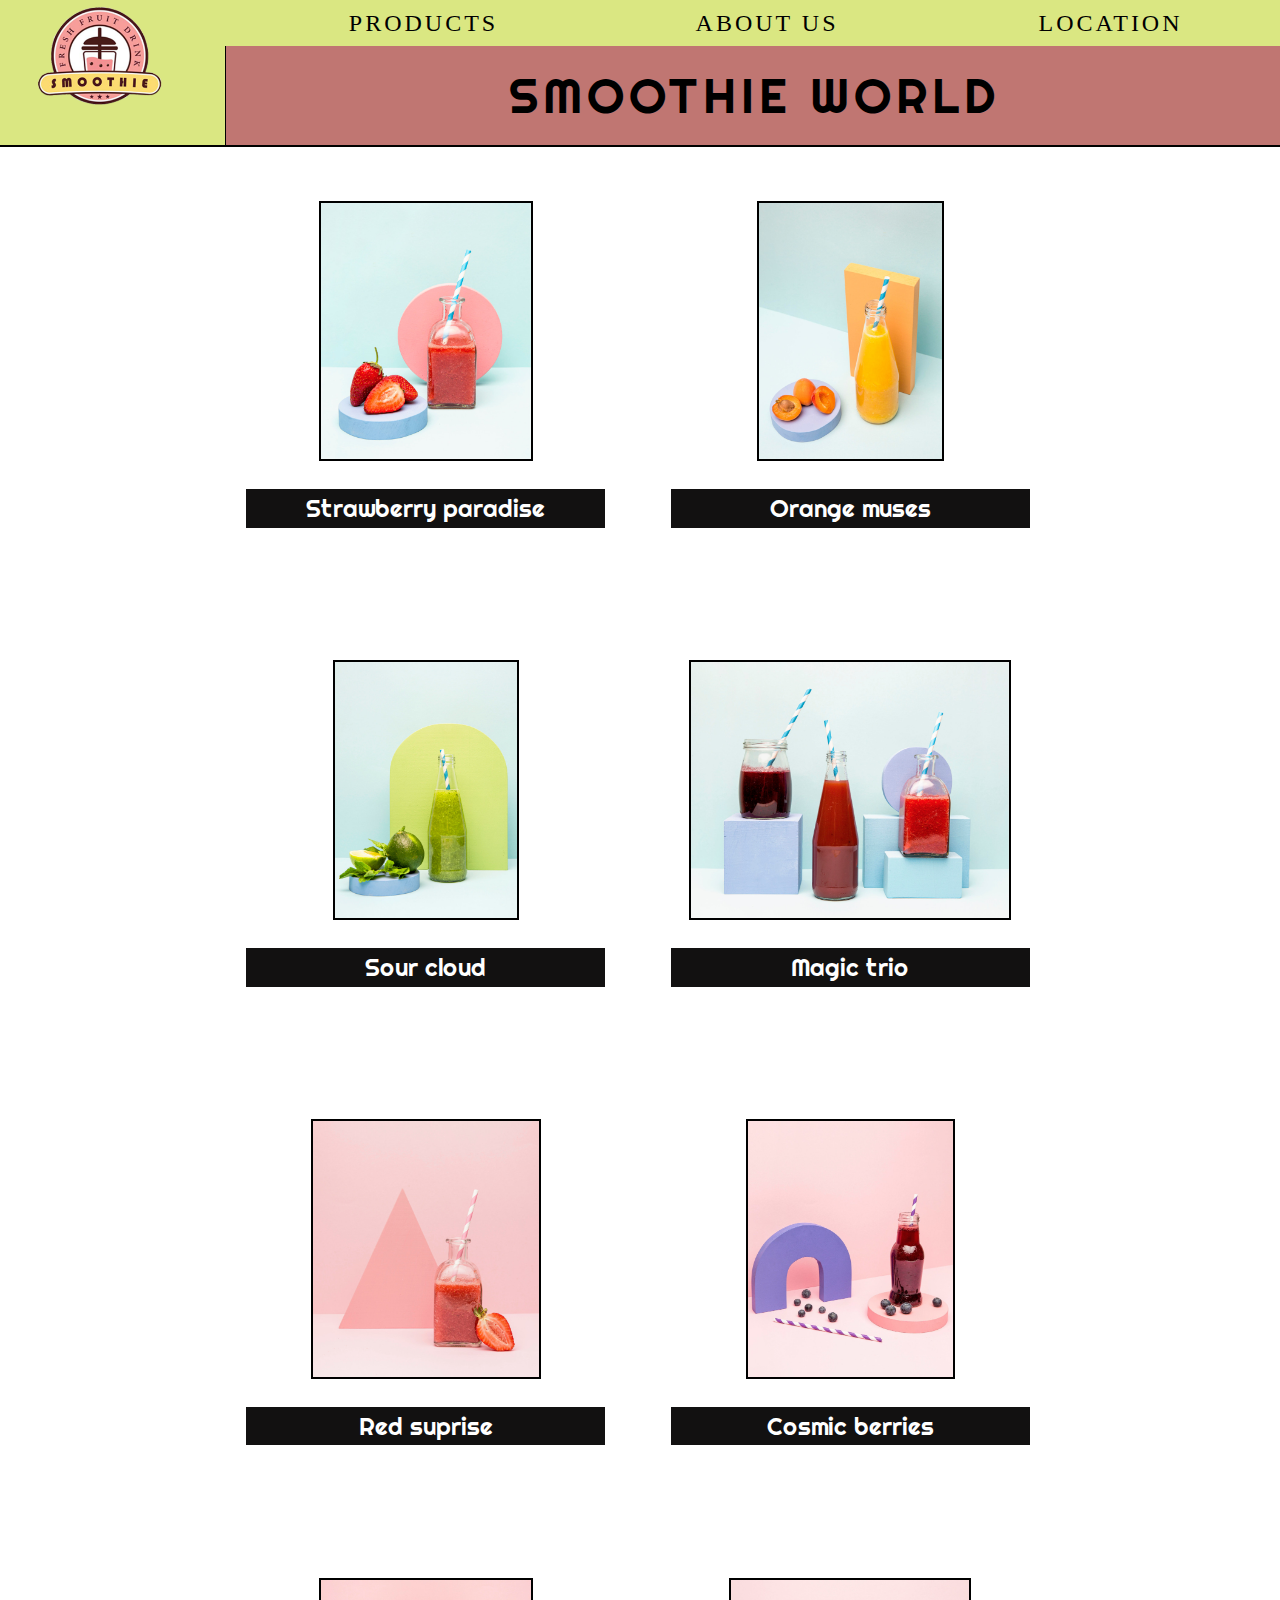
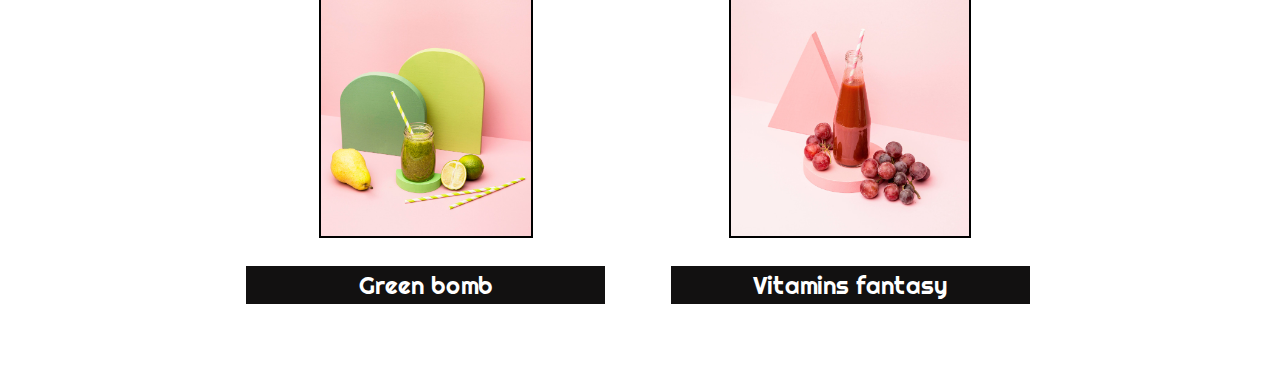
<file: index.html>
<!DOCTYPE html>
<html lang="en">
<head>
    <meta charset="UTF-8">
    <meta http-equiv="X-UA-Compatible" content="IE=edge">
    <meta name="viewport" content="width=device-width, initial-scale=1.0">
    <title>Smoothie World</title>
    <link rel="stylesheet" href="style.css">
    <link rel="preconnect" href="https://fonts.googleapis.com">
<link rel="preconnect" href="https://fonts.gstatic.com" crossorigin>
<link href="https://fonts.googleapis.com/css2?family=Righteous&display=swap" rel="stylesheet">


<link rel="preconnect" href="https://fonts.googleapis.com">
<link rel="preconnect" href="https://fonts.gstatic.com" crossorigin>
<link href="https://fonts.googleapis.com/css2?family=Nanum+Gothic+Coding&display=swap" rel="stylesheet">

<link rel="shortcut icon" href="logo.png">
</head>
<body id="body_index">
    <header>
    <section id="logo"><a href="index.html"><img src="logo.png" alt="logo"  width="100%" style="margin-top: -4%;"></a></section>
    <section id="banner_mobile">SMOOTHIE WORLD</section>
    <a href="location.html"><section class="menu" >LOCATION</section></a>
    <a href="aboutus.html"> <section class="menu"> ABOUT US</section></a>
    <a href="index.html"><section class="menu"> PRODUCTS</section></a>
    <section id="banner">SMOOTHIE WORLD</section>
</header>

<main>
    <section class="smoothie"><img src="strawberryparadise1.jpg" alt="" class="smoothieimg">
        <p class="name">Strawberry paradise</p>
    </section>
    <section class="smoothie"><img src="orange_muses1.jpg" alt=""class="smoothieimg">
        <p class="name">Orange muses</p>
    </section>
    <section class="smoothie"><img src="sourcloud1.jpg" alt=""class="smoothieimg">
        <p class="name">Sour cloud</p>
    </section>
    <section class="smoothie"><img src="magictrio1.jpg" alt=""class="smoothieimg" id="magictrioo">
        <p class="name">Magic trio</p>
    </section>
    <section class="smoothie"><img src="redsuprise1.jpg" alt=""class="smoothieimg">
        <p class="name">Red suprise</p>
    </section>
    <section class="smoothie"><img src="cosmicberries1.jpg" alt=""class="smoothieimg">
        <p class="name">Cosmic berries</p>
    </section>
    <section class="smoothie"><img src="greenbomb1.jpg" alt=""class="smoothieimg">
        <p class="name">Green bomb</p>
    </section>
    <section class="smoothie"><img src="vitaminsfantasy1.jpg" alt=""class="smoothieimg">
        <p class="name">Vitamins fantasy</p>
    </section>
</main>
</body>
</html>
</file>
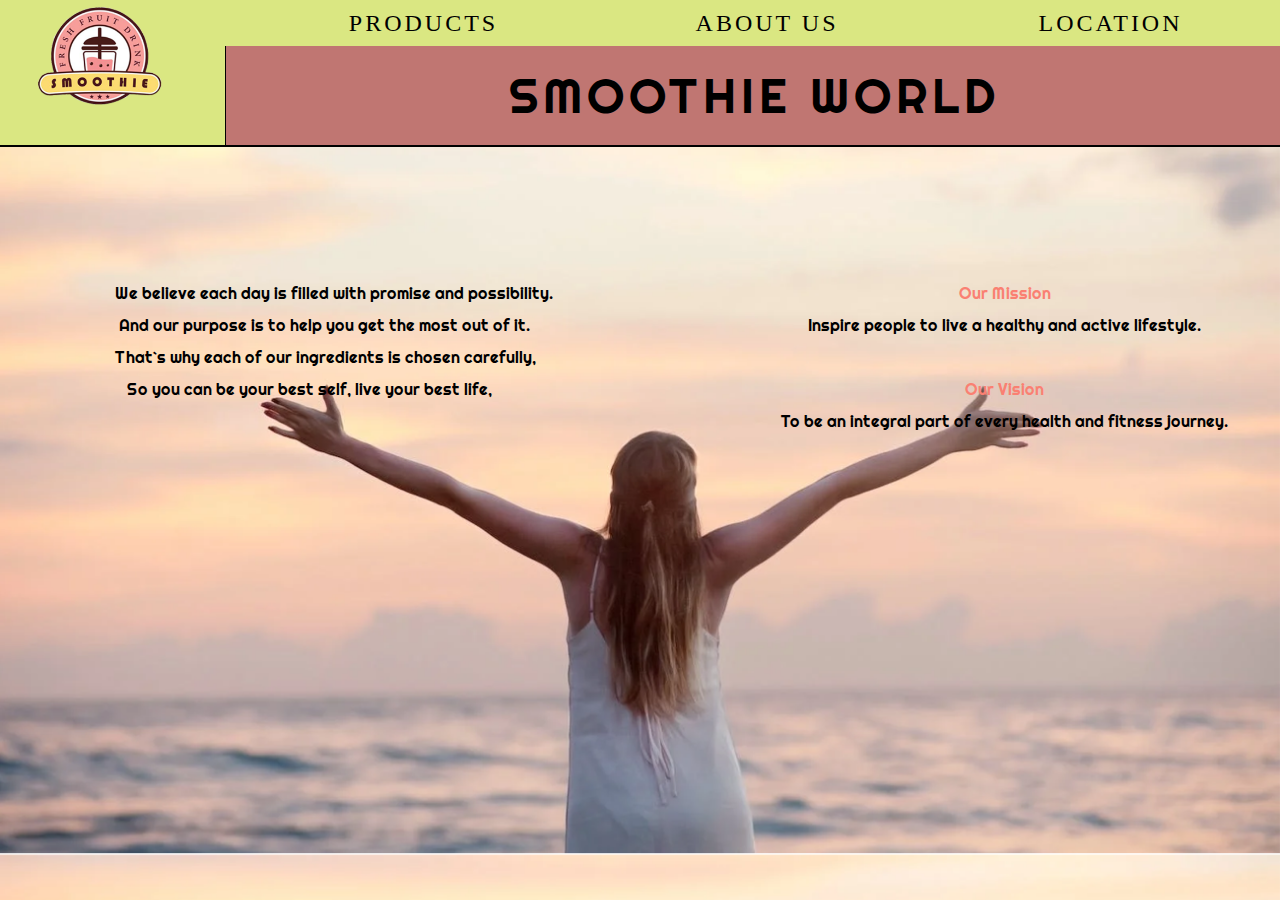
<file: aboutus.html>
<!DOCTYPE html>
<html lang="en">
<head>
    <meta charset="UTF-8">
    <meta http-equiv="X-UA-Compatible" content="IE=edge">
    <meta name="viewport" content="width=device-width, initial-scale=1.0">
    <title>Smoothie World</title>
    <link rel="stylesheet" href="style.css">
    <link rel="preconnect" href="https://fonts.googleapis.com">
<link rel="preconnect" href="https://fonts.gstatic.com" crossorigin>
<link href="https://fonts.googleapis.com/css2?family=Righteous&display=swap" rel="stylesheet">


<link rel="preconnect" href="https://fonts.googleapis.com">
<link rel="preconnect" href="https://fonts.gstatic.com" crossorigin>
<link href="https://fonts.googleapis.com/css2?family=Nanum+Gothic+Coding&display=swap" rel="stylesheet">

<link rel="shortcut icon" href="logo.png">
</head>
<body id="body_aboutus">
    <header style="background-color: #dae782;">
        <section id="logo"><a href="index.html"><img src="logo.png" alt="logo"  width="100%" style="margin-top: -4%; background-color: #dae782;"></a></section>
    <section id="banner_mobile"style="background-color: #dae782;">SMOOTHIE WORLD</section>
    <a href="location.html" ><section class="menu" >LOCATION</section></a>
    <a href="aboutus.html"> <section class="menu"> ABOUT US</section></a>
    <a href="index.html"><section class="menu"> PRODUCTS</section></a>
    <section id="banner" >SMOOTHIE WORLD</section>
</header>

<main  id="background">
    <p class="aboutus" >We believe each day is filled with promise and possibility.<br>
        &nbsp;And our purpose is to help you get the most out of it.<br>
    That`s why each of our ingredients is chosen carefully,<br>
    &nbsp;&nbsp;&nbsp;So you can be your best self, live your best life,
    </p>
    <p class="aboutus" style=" text-align: center; margin-left: 20%; "><a id="aboutus2" style="color: salmon">Our Mission </a><br>
        Inspire people to live a healthy and active lifestyle.<br><br>
        <a id="aboutus2" style="color: salmon">Our Vision</a><br>
        To be an integral part of every health and fitness journey.
    </p>

    <p class="aboutus_mobile" >We believe each day is filled<br> with promise and<br> possibility.<br><br>
        &nbsp;And our purpose is to help<br> you get the most out of it.<br><br>
    That`s why each of our<br> ingredients is chosen carefully,<br><br>
    &nbsp;&nbsp;&nbsp;So you can be your best<br> self, live your best life,
    </p>
    <p class="aboutus_mobile" style=" text-align: center; margin-left: 20%;  "><a id="aboutus2" style="color: salmon">Our Mission </a><br>
        Inspire people to live a healthy and active lifestyle.<br><br>
        <a id="aboutus2" style="color: salmon">Our Vision</a><br>
        To be an integral part of every health and fitness journey.
    </p>
</main>
</body>
</html>
</file>
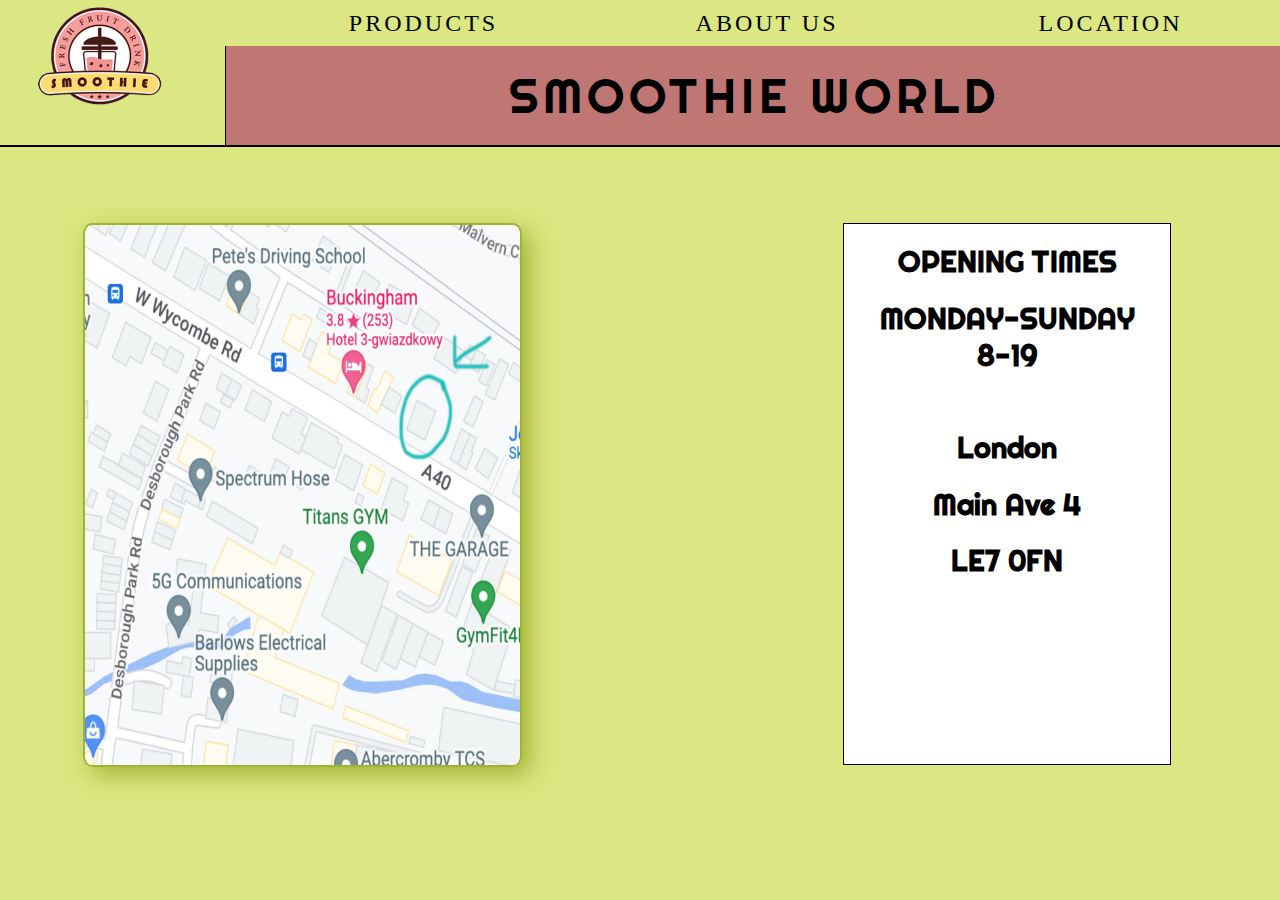
<file: location.html>
<!DOCTYPE html>
<html lang="en">
<head>
    <meta charset="UTF-8">
    <meta http-equiv="X-UA-Compatible" content="IE=edge">
    <meta name="viewport" content="width=device-width, initial-scale=1.0">
    <title>Smoothie World</title>
    <link rel="stylesheet" href="style.css">
    <link rel="preconnect" href="https://fonts.googleapis.com">
<link rel="preconnect" href="https://fonts.gstatic.com" crossorigin>
<link href="https://fonts.googleapis.com/css2?family=Righteous&display=swap" rel="stylesheet">


<link rel="preconnect" href="https://fonts.googleapis.com">
<link rel="preconnect" href="https://fonts.gstatic.com" crossorigin>
<link href="https://fonts.googleapis.com/css2?family=Nanum+Gothic+Coding&display=swap" rel="stylesheet">

<link rel="shortcut icon" href="logo.png">
</head>
<body id="body_location" >
    <header id="localisation_header" style="background-color: #dae782;">
        <section id="logo"><a href="index.html"><img src="logo.png" alt="logo"  width="100%" style="margin-top: -4%; background-color: #dae782;"></a></section>
    <section id="banner_mobile" >SMOOTHIE WORLD</section>
    <a href="location.html"><section class="menu" >LOCATION</section></a>
    <a href="aboutus.html"> <section class="menu"> ABOUT US</section></a>
    <a href="index.html"><section class="menu"> PRODUCTS</section></a>
    <section id="banner" >SMOOTHIE WORLD</section>
</header>

<main  id="background_localisation" >

    <div id="content_localisation">
        <div id="shadow">
    <img src="geo.jpg" alt="localisation" id="geo" style="border: solid 2px #a2b333;">
    </div>
    <div id="localisation" >
    <h1>OPENING TIMES</h1>
    <h1>MONDAY-SUNDAY<br>
    8-19
    </h1>
    <br>
    <h1>London</h1>
    <h1>Main Ave 4</h1>
    <h1>LE7 0FN</h1>
    </div>

</div>
    
</main>
</body>
</html>
</file>
<file: style.css>
@media (min-device-width: 1000px) {
#body_index {
    margin: 0;  
    background-color: white;
    width: 100%;

}
#body_aboutus {
    margin: 0;  
    background-image: url('background.png');
    background-size: cover;
    width: 100%;

}
#body_location {
    margin: 0;  
    background-color: #dae782;
    background-size: cover;
    width: 100%;
}
header {
    
    background-color: #dae782;
    padding: 10px;
    float: left;
    width: 99.4%;
    height: 50%;
    text-align: center;
    border-bottom: solid 2px black;
    padding-bottom: 0;
    padding-right: 0;
    
    
}
.menu{
    float: right;
    font-family: 'Righteus';
    padding: 0 1% 0 1%;
    font-size: 1.5rem;
    width: 25%;
    letter-spacing: 3px;
    margin-bottom: 0.7%;
   
}
#background{
   
    
    float: left;
    padding: 9%;
    padding-right:0 ;
    width: 89%;
    
    
}

.aboutus{
    font-family: 'Righteous', cursive;
    line-height: 200%;
    float: left;
    font-size: 100%;
    
    
}

.aboutus_mobile{
    display: none;
    
    
}
#geo{
    width: 40%;
    float: left;
    margin-bottom: 5%;
    box-shadow: 8px 8px 24px 0px rgba(162, 179, 51, 1);
    margin-top: 5%;
    height: 60vh;
    border-radius: 2%;
}
#localisation{
   background-color: white;
    border: 1px solid black;
   width: 30%;
   float: right;
   font-size: 0.9rem;
   text-align: center;
   margin-top: 5%;
    right: 5%;
    margin-bottom: 5%;
    height: 60vh;
    

}
h1{
    font-family: 'Righteous', cursive;
}

#content_localisation{
   
    width: 100%;
    float: right;
    padding: 2% 10% 0% 10%;
    
    
}


#banner
{
    background-color: #c07672;
    width: 80%;
    font-size: 3rem;
    font-family: 'Righteous', cursive;
    vertical-align: middle;
    text-align: center;
    letter-spacing: 5px;
    padding: 1.5%;
    border-left: solid 1px black;
    float: right;
    
    
}
#banner_mobile{
    display: none;
}
#logo{
    float: left;
    width: 10%;
    margin-left: 2%;
    margin-bottom: -5%;
    
}

.smoothie{
    width: 33%;
    text-align: center;
    margin: 5%;
    float: left;
    margin-right: 1%;
    margin-bottom: 5%;
    
    
    
    
}

.smoothieimg{

    height: 20vw;
    border: solid 2px black;
    
}
.name{
    color: white;
    background-color: #121111;
    font-family: 'Righteous', cursive;
    padding: 1%;
    font-size: 150%;
    clear: both;
    
    
    
}
main{
    padding-left: 15%;
}

@media only screen and (max-width: 800px) {
    
    #banner {
        font-size: 0.7rem;
    }
    .menu{
        font-size: 0.7rem;
    }
    #localisation{
        font-size:0.7rem;
     }
  }
  
  @media only screen and (max-width: 530px) {
    p {
        font-size: 0.3rem;
    }
    #localisation{
        font-size:0.3rem;
     }
    
  }
  a:hover{
    color: #32612d;
  }
  a{
    text-decoration: none;
    color: black;
  }
 

  
  
}
  
  @media (max-device-width: 1000px) 
{
    
#body_index,#body_location {
    margin: 0;  
    background-color: #808080;
    width: 100%;
    
    

}
#body_index{
    background-color: white;
}
#body_aboutus {
    margin: 0;  
    background-image: url('background_mobile.png');
    background-size: cover;
    width: 100%;
    
    

}
header {
    
    background-color: white;
    padding: 0;
    float: left;
    width: 100%;
    height: 50%;
    text-align: center;
    border-bottom: solid 2px black;
    padding-bottom: 0;
    padding-right: 0;
    
    
}
#geo{
    width: 70%;
    float: left;
    margin-left: 15%;
    margin-top: 10%;
    
    
}
#localisation{
   background-color: white;
    border: 1px solid black;
   width: 50%;
   
   font-size: 1vh;
   text-align: center;
   float: left;
margin-left: 25%;
margin-top: 10%;

}
h1{
    font-family: 'Righteous', cursive;
}
#background_localisation{
    padding-top: 13%;
    padding-right: 10%;
    
}
.menu{
    
    font-family: 'Righteus';
    
    font-size: 1rem;
    width: 30.3%;
    letter-spacing: 2px;
    
    background-color: #a2b333;
    float: left;
    padding: 1.5%;
    padding-top: 4%;
    padding-bottom: 4%;
    
}
#banner
{
    
    width: 100%;
    font-size: 1.5rem;
    font-family: 'Righteous', cursive;
    vertical-align: middle;
    text-align: center;
    letter-spacing: 5px;
    padding: 1.5%;
    border-left: solid 1px black;
    display: none;
    
    
}
#banner_mobile
{

    width: 97%;
    font-size: 1.3rem;
    font-family: 'Righteous', cursive;
    vertical-align: middle;
    text-align: center;
    letter-spacing: 5px;
    padding: 1.5%;
    height: 15%;
    
    
    
}
#body_location {
    margin: 0;  
    background-color: #dae782;
    background-size: cover;
    width: 100%;
}
#map{
    
    font-family: 'Nanum Gothic Coding', monospace;
}
#locationn{
    font-family: 'Nanum Gothic Coding', monospace;
    float: right;
    margin-right: 2%;
}

#logo{
    
    width: 30%;
    margin-left: 35%;
   
    
}

.smoothie{
    width: 40%;
    text-align: center;
    margin: 5%;
    float: left;
    margin-right: 1%;
    margin-bottom: 7%;
    
    
    
    
    
}
.smoothieimg{

    height: 6rem;
    border: solid 2px black;
   
    
}
.name{
    color: white;
    background-color: #121111;
    font-family: 'Righteous', cursive;
    padding: 1%;
    font-size: 0.8rem;
    clear: both;
    margin-bottom: 7%;
    
}
main{
    padding-left: 5%;
    
}
a{
    color: black;
}
.aboutus{
    display: none;
}
.aboutus_mobile{
    font-family: 'Righteous', cursive;
    font-size: 100%;
    float: left;
    margin-bottom: 20%;
    
    
}

}
</file>
